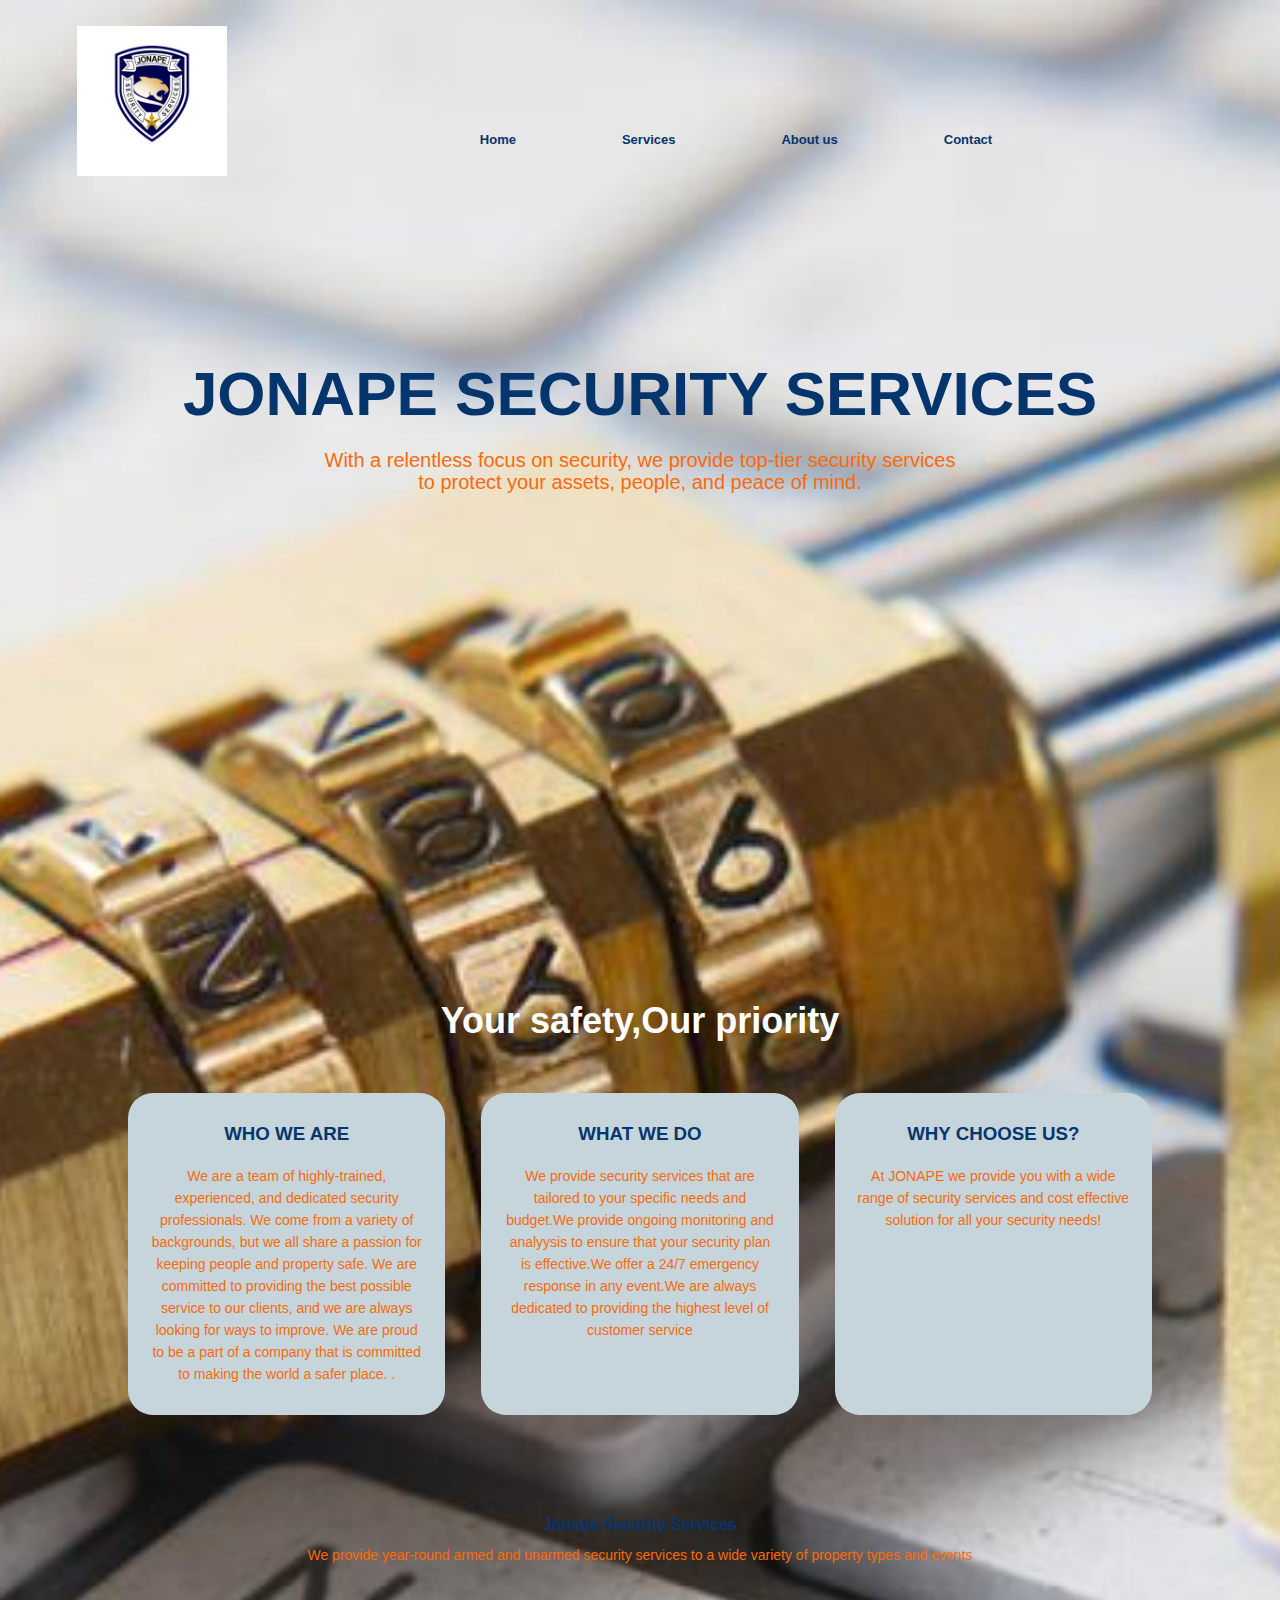
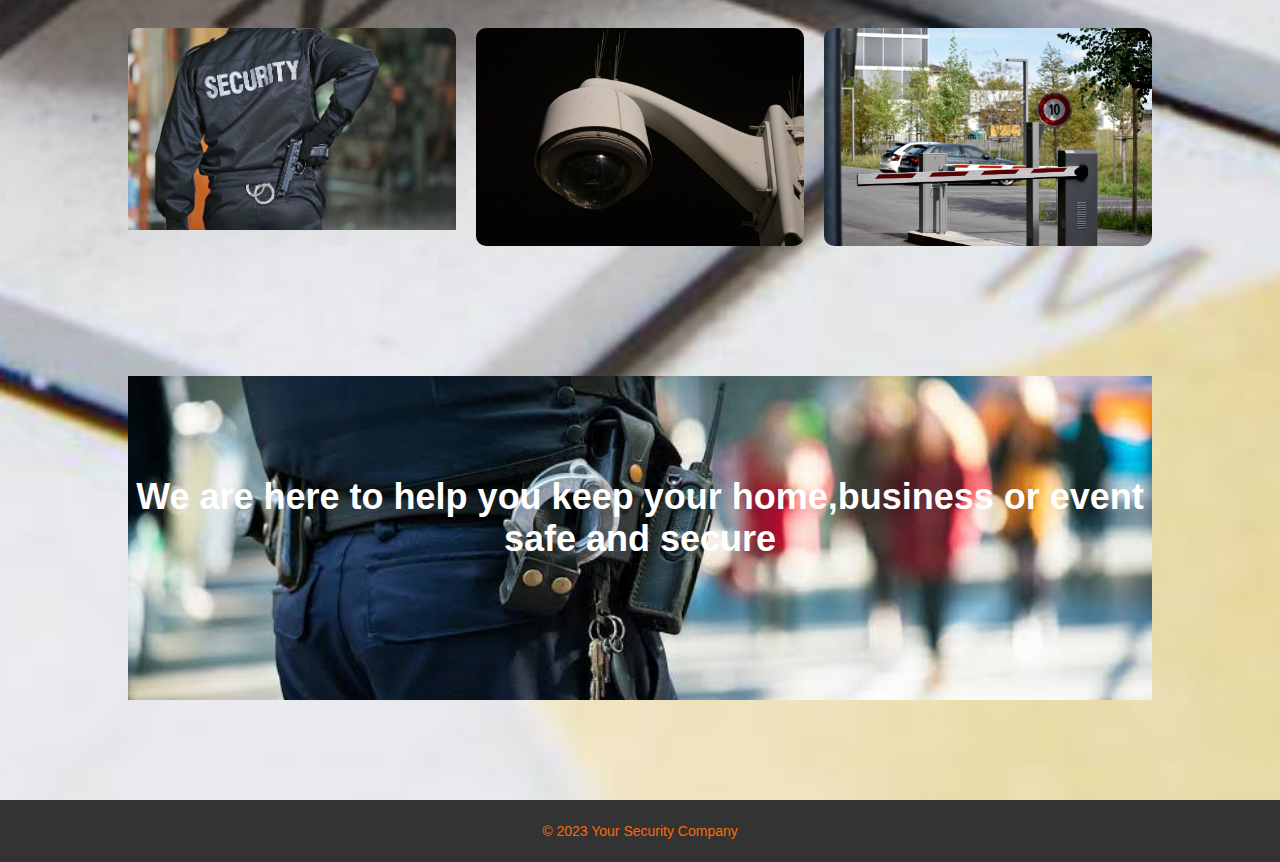
<file: index.html>
<!DOCTYPE html>
<html>
<head>

    <meta name="viewport" content="width=device-width, initial-scale=1.0">
    <title>JONAPE SECURITY SERVICES</title>
    <link rel="stylesheet" href="style.css">
    <link ref="stylesheet" href="https://cdn.jsdelivr.net/npm/@fortawesome/fontawesome-free@6.2.1/css/fontawesome.min.css">
   

</head>

<body>
    <section class="header">
        <nav>
        <a href="index.html"><image src="images/nape.jpeg"></a>
        <div class="nav-links" id="nav-links"> 
            <i class="fa fa-times"  onclick="hideMenu()"></i>
    <ul>
        
            <ul>
                <li><a href="index.html">Home</a></li>
                <li><a href="services.html">Services</a></li>
                <li><a href="About2.html">About us</a>
                <li><a href="contact.html">Contact</a></li>
            </ul>
            </div>
            <i class="fa fa-bars" onclick="showMenu()"></i>
        </nav>

        <div class="text-box">
            <h1>JONAPE SECURITY SERVICES</h1>
            <P>With a relentless focus on security, we provide top-tier security services<br> to protect your assets, people, and peace of mind.</P>
            

            
        </div>
    

        </div>
        
        
    </section>

    </section>
    <!----------Services---------->
    <section class="Services">
        <h1>Your safety,Our priority</h1>
       
        <div class="row">
            <div class="Services-col">
               
                <h3>WHO WE ARE</h3>
                <p>We are a team of highly-trained, experienced, and dedicated security professionals. We come from a variety of backgrounds, but we all share a passion for keeping people and property safe. We are committed to providing the best possible service to our clients, and we are always looking for ways to improve. We are proud to be a part of a company that is committed to making the world a safer place.
                    .</p>
            </div>
                <div class="Services-col">
                    
                    <h3>WHAT WE DO</h3>
                    <p>We provide security services that are tailored to your specific needs and budget.We provide ongoing monitoring and analyysis to ensure that your security plan is effective.We offer a 24/7 emergency response in any event.We are always dedicated to providing the highest level of customer service</p>
                </div>
            
                    <div class="Services-col">
                      
                        <h3>WHY CHOOSE US?</h3>
                        <p>At JONAPE  we provide you with a wide range of security services and cost effective solution for all your security needs! </p>

                                            </div>
                                    </div>

                                </div>
                            </div>

        </div>

    </section>
    <!----------Portfolio------->
    <section class="Portfolio">
        <hl><b>Jonape Security Services</b></hl>
        <p>We provide year-round armed and unarmed security services to a wide variety of property types and events</p>
        <div class="row">
            <div class="Portfolio-col">
                <img src="images/armed.jpeg" alt="armed gaurd">
                <div class="layer">
                     
                </div>
            </div>
                     <div class="Portfolio-col">
                        <img src="images/cctv.jpeg" alt="cctv image">
                        <div class="layer">
        
                        </div>
                        </div>
                        <div class="Portfolio-col">
                                <img src="images/security1.jpeg" alt="armed gaurd">
                                <div class="layer">
                            
                                </div>
                        </div>
                </div>
        
    </section>

    
    </section>
    <!------call to Action------>
    <section class="cta">
    <h1><b>We are here to help you keep your home,business or event safe and secure</b></h1>
    
     </section>
    <!------Javascript for Toggle Menu-------->
    <script>
        var navLinks = document.getElementById("navLinks")
        function showMenu(){
            navLinks.style.right = "0";
        }
        function hideMenu(){
            navLinks.style.right = "-200";
        }
    </script>
    <footer>
        <p>&copy; 2023 Your Security Company</p>
    </footer>

</body>
</html>
</file>
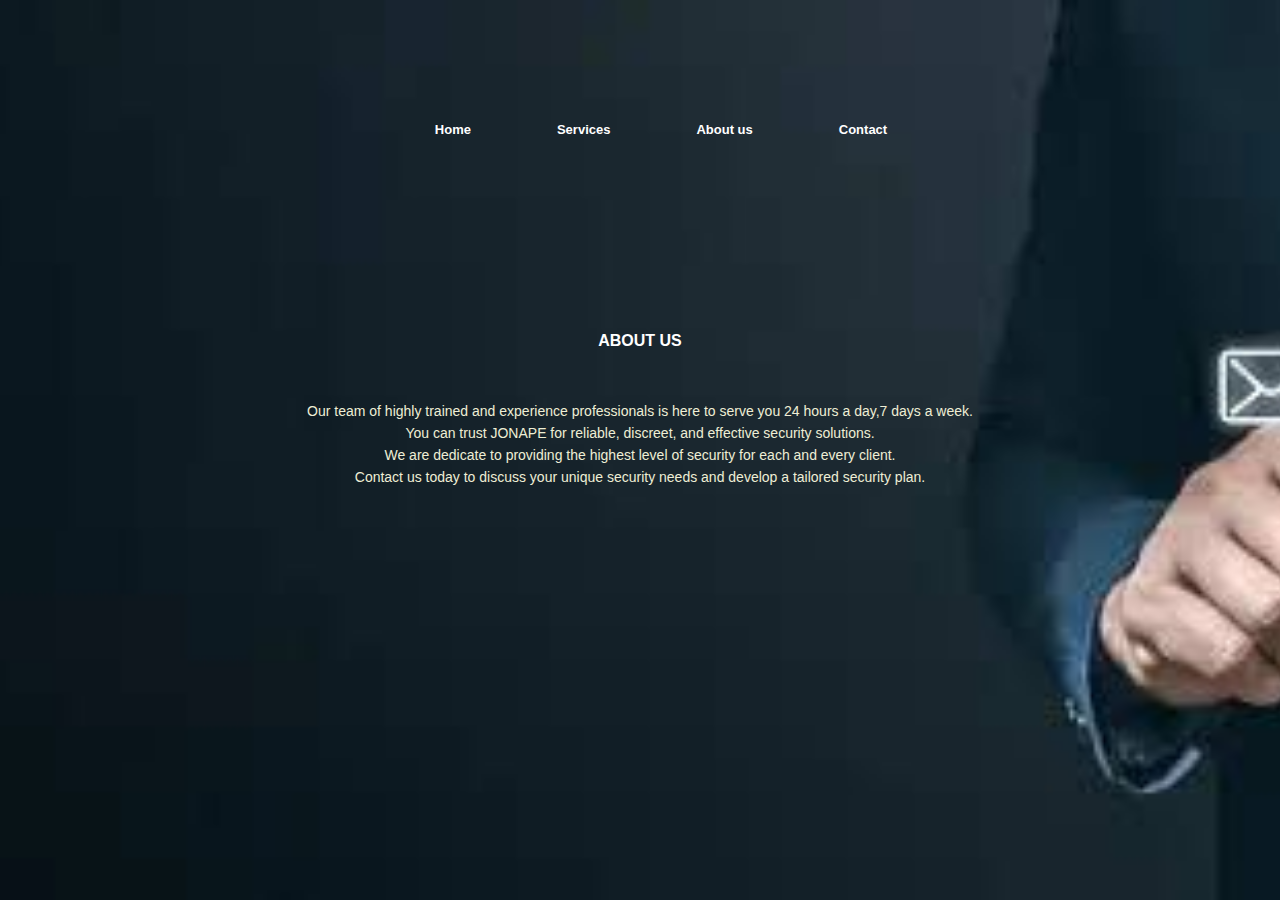
<file: About2.html>
<!DOCTYPE html>
<html lang='en'>


<head>
  <meta charset='UTF-8'>
  <title>Portfolio Homepage</title>
  <link href="https://fonts.googleapis.com/css?family=Lato" rel="stylesheet">
  <link rel="stylesheet" href="about.css">
</head>

<body>
  <section class="header">
      <nav>
      <div class="nav-links" id="nav-links"> 
          <i class="i class="fa fa-times onclick="hideMenu()"></i>
  <ul>
      
          <ul>
              <li><a href="index.html">Home</a></li>
              <li><a href="services.html">Services</a></li>
              <li><a href="About2.html">About us</a>
              <li><a href="contact.html">Contact</a></li>
          </ul>
          </div>
          <i class="fa fa-bars" onclick="showMenu()"></i>
      </nav>
      </div>


      <div class="right-side">
        <div class="brand">
        </div>
      </div>
    </div>

 <!--------Footer-------->
 <section class="footer">
  <h4><b>ABOUT US</b></h4>
  <p>Our team of highly trained and experience professionals is here to serve you 24 hours a day,7 days a week.<br> You can trust JONAPE for reliable, discreet, and effective security solutions.<br>
  We are dedicate to providing the highest level of security for each and every client.<br><b>Contact us today to discuss your unique security needs and develop a tailored security plan.<br></p>
  <div class="icons">
      <i class="fa fa-facebook"></i>
      <i class="fa fa-instagram"></i> 
      <i class="fa fa-linkedin"></i>



  </div>
</section>
</body>


</html>
</file>
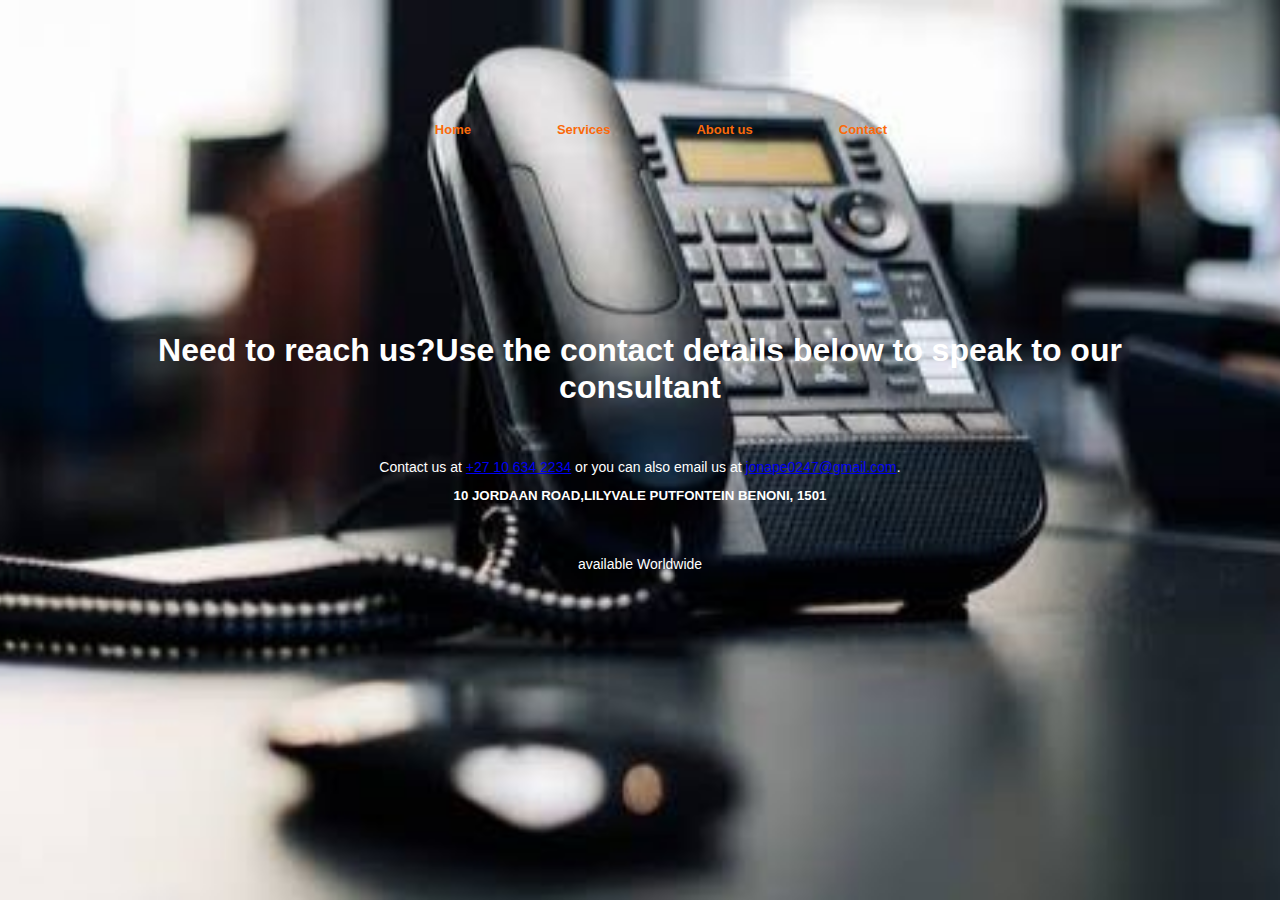
<file: contact.html>
<!DOCTYPE html>
<html lang='en'>


<head>
  <meta charset='UTF-8'>
  <title>Portfolio Homepage</title>
  <link href="https://fonts.googleapis.com/css?family=Lato" rel="stylesheet">
  <link rel="stylesheet" href="contact.css">
</head>
<body>
    <section class="header">
        <nav>
        <div class="nav-links" id="nav-links"> 
            <i class="i class="fa fa-times onclick="hideMenu()"></i>
    <ul>
        
            <ul>
                <li><a href="index.html">Home</a></li>
                <li><a href="services.html">Services</a></li>
                <li><a href="About2.html">About us</a>
                <li><a href="contact.html">Contact</a></li>
            </ul>
            </div>
            <i class="fa fa-bars" onclick="showMenu()"></i>
        </nav>
        </div>
  
  
  
        <div class="right-side">
          <div class="brand">
          </div>
        </div>
      </div>
<section class="cta">
    <h1><b>Need to reach us?Use the contact details below to speak to our consultant</b></h1>
    <p><b>Contact us at <a href="tel:+27 10 634 2234">+27 10 634 2234</a> or you can also email us at <a href="jonape0247@gmail.com">jonape0247@gmail.com</b></a>.</p>
    <i class="fa fa-times"></i>
    <span>
        <h5>10 JORDAAN ROAD,LILYVALE PUTFONTEIN BENONI, 1501</h5>
        <P>available Worldwide</P>
     </span>
     </section>
    </body>
    </html>
</file>
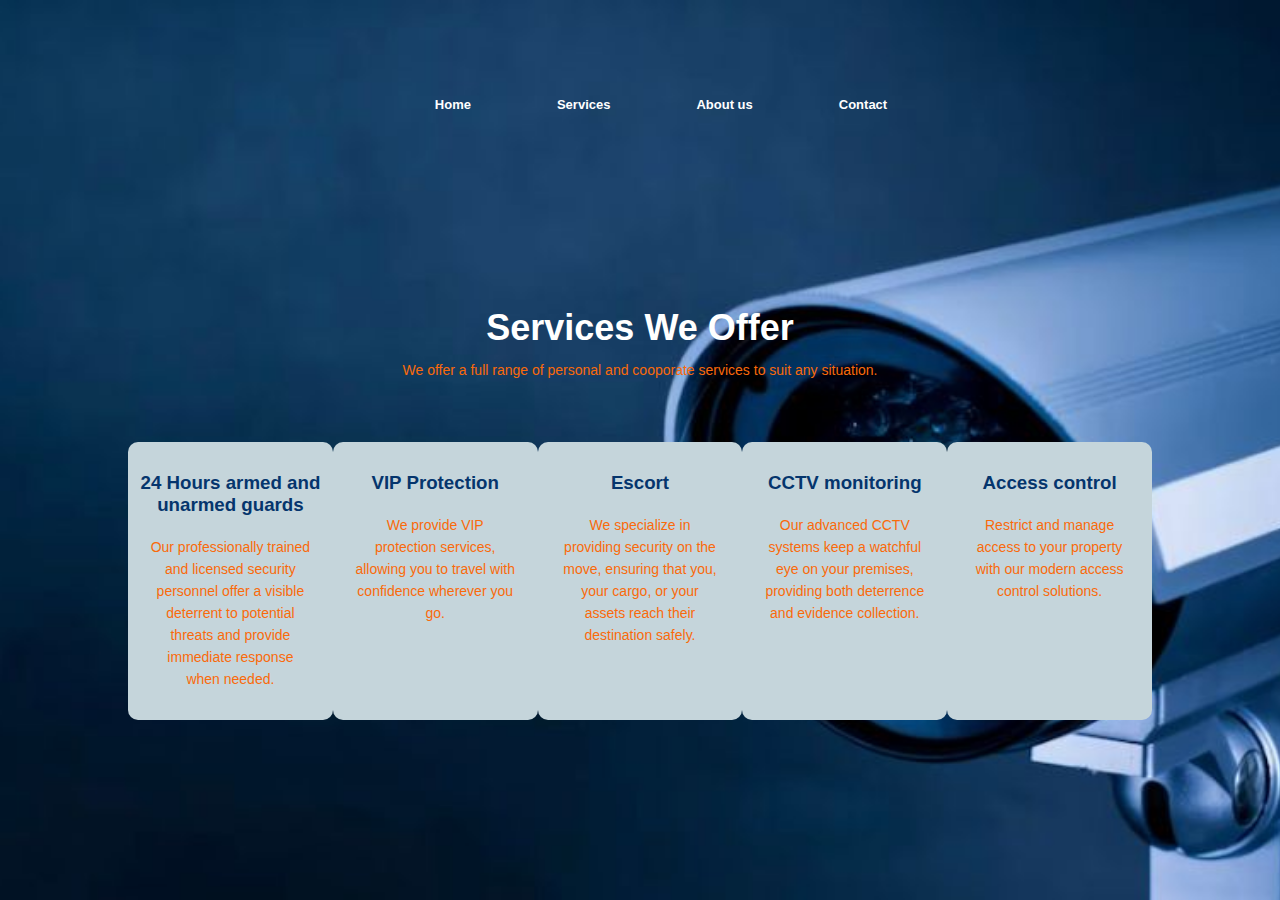
<file: services.html>
<!DOCTYPE html>
<html lang='en'>


<head>
  <meta charset='UTF-8'>
  <title>Portfolio Homepage</title>
  <link href="https://fonts.googleapis.com/css?family=Lato" rel="stylesheet">
  <link rel="stylesheet" href="services.css">
</head>
<body>
    <section class="header">
        <nav>
        <div class="nav-links" id="nav-links"> 
            <i class="i class="fa fa-times onclick="hideMenu()"></i>
    <ul>
        
            <ul>
                <li><a href="index.html">Home</a></li>
                <li><a href="services.html">Services</a></li>
                <li><a href="About2.html">About us</a>
                <li><a href="contact.html">Contact</a></li>
            </ul>
            </div>
            <i class="fa fa-bars" onclick="showMenu()"></i>
        </nav>
        </div>
  
        <div class="right-side">
          <div class="brand">

          </div>
          <!----------Services---------->
    <section class="Services">
        <h1>Services We Offer</h1>
        <P>We offer a full range of personal and cooporate services to suit any situation.</P>
        <div class="row">
            <div class="Services-col">
                <h3>24 Hours armed and unarmed guards</h3>
                <p> Our professionally trained and licensed security personnel offer a visible deterrent to potential threats and provide immediate response when needed.</p>
            </div>
                <div class="Services-col">
                    <h3>VIP Protection</h3>
                    <p>We provide VIP protection services, allowing you to travel with confidence wherever you go.</p>
                </div>
            
                    <div class="Services-col">
                        <h3>Escort</h3>
                        <p>We specialize in providing security on the move, ensuring that you, your cargo, or your assets reach their destination safely.</p>
                    </div>
                        <div class="Services-col">
                            <h3>CCTV monitoring</h3>
                            <p>Our advanced CCTV systems keep a watchful eye on your premises, providing both deterrence and evidence collection.</p>
                        </div>
                            <div class="Services-col">
                                <h3>Access control</h3>
                                <p>Restrict and manage access to your property with our modern access control solutions.</p>
                                
                                            </div>
                                    </div>

        </div>
      </div>
      </section>
</body>
</html>
</file>
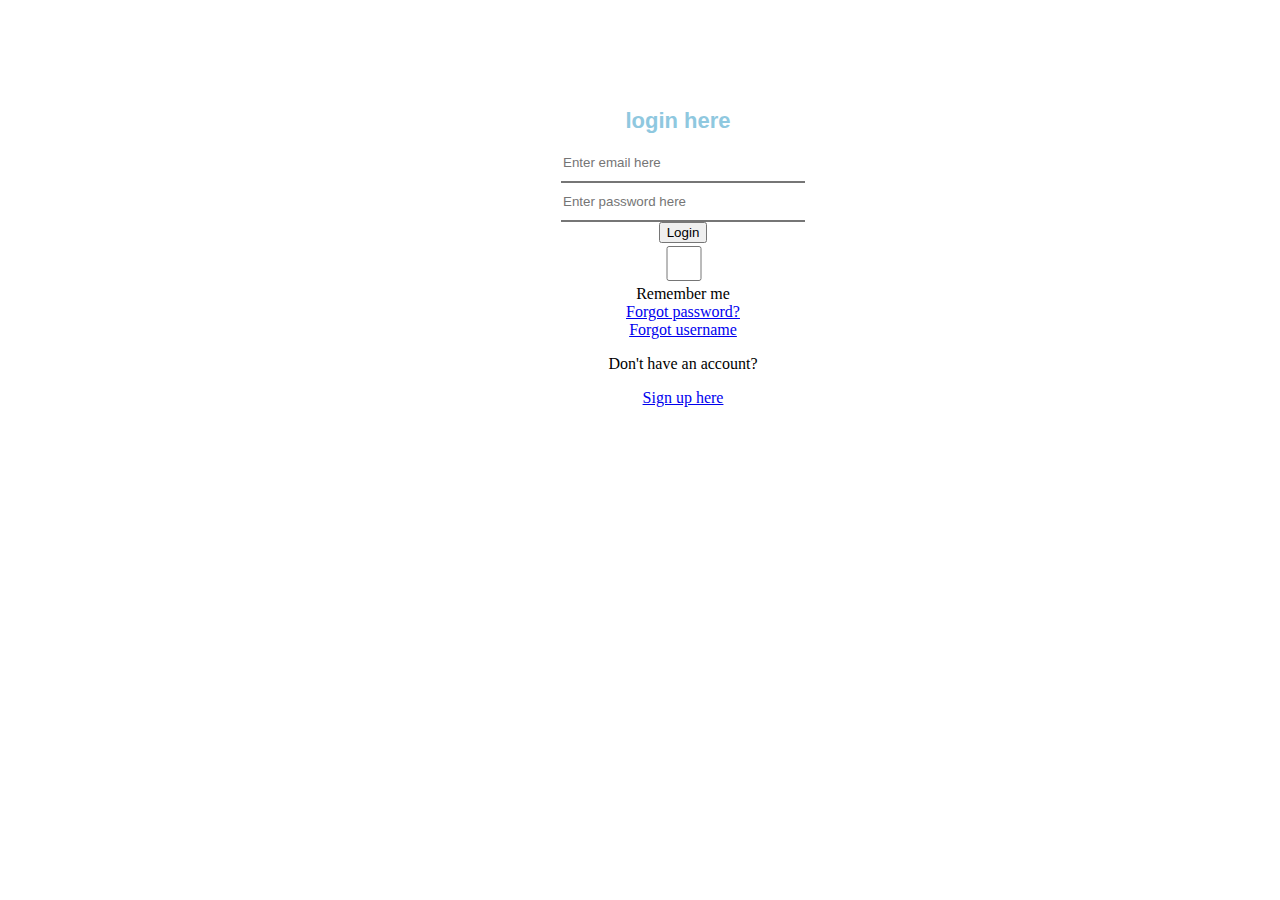
<file: Signup2.html>
<!DOCTYPE html>
<html lang='en'>


<head>
  <meta charset='UTF-8'>
  <title>Portfolio Homepage</title>
  <link href="https://fonts.googleapis.com/css?family=Lato" rel="stylesheet">
  <link rel="stylesheet" href="signup.css">
</head>

<div class="form">
    <h2>login here</h2>
    <input type="email" name="email" placeholder="Enter email here">
    <input type="password" name="" placeholder="Enter password here">
    <button class="btnn"><a href="#"></a>Login</button>
    
     <class="remember-forgot">
        <label><input type="checkbox"> Remember me</label><br>

        <a href="#">Forgot password? </a><br>
        <a href="#">Forgot username </a><br>
    
    <p class="link"> Don't have an account?</p>
    <a href="#">Sign up here</a>
    
    
</div>
</file>
<file: style.css>
*{
    margin: 0;
    padding: 0;
}
body{
    background-image: url("images/background.jpeg");
    background-size:cover;
    background-repeat: no-repeat;
    background-position: center;
    color:#05356d;
    min-height: 100VH;
    width: 100%;
    height: 100%;


}
.header{
    min-height: 100VH;
    width: 100%;
    height: 100%;
    background: linear-gradient(rgba(4,9,30,0,7),rgba(4,9,30,0,7)),url(images/nape.jpeg);
    background-position: center;
    background-size: cover;
    background-repeat: no-repeat;
    position: relative;
    
}


nav{
    display: flex;
    padding: 2% 6%;
    justify-content: space-between;
    align-items: right;
}
nav img{
    width: 150px;  

}
.nav-links{
    flex: 1;
    text-align: center;
}
.nav-links ul li{
    list-style: none;
    display: inline-block;
    padding: 8px 12px;
    position: relative;
}
.nav-links ul li a{
    color: #05356d;
    text-align: none;
    font-size: 13px;
}
.nav-links ul li::after{
    content: "";
    width: 0%;
    height: 2px;
    background: #05356d;
    display: block;
    margin: auto;
    transition: 0.5s;
}
.nav-links ul li:hover ::after{
    width: 100%;
}

.navbar{
    width: 1200px;
    height: 75px;
    margin: auto;
    display: flex;
    align-items: center;
    justify-content: space-between;
}
.text-box{
    width: 90%;
    color: #05356d;
    position: absolute;
    top: 50%;
    left: 50%;
    transform: translate(-50%,-50%);
    text-align: center;
}
.text-box h1{
    font-size: 62px;
    color: #05356d;
}
.text-box p{
    margin: 10px 0 40px;
    font-size: 20px;
    color: #fa6a0a;
}

.hero-btn{
    display: inline-block;
    text-decoration: none;
    color: #05356d;
    border: 1px solid #05356d;
    font-size: 13px;
    background: transparent;
    position: relative;
    cursor: pointer;
    
}
.hero-btn:hover{
    border:1px solid #fff;
    background: #fff;
    transition: 1s;
}
nav .fa{
    display: none;
}
@media(max-width: 700px){
    .text-box h1{
        font-size: 20px;
    }
.nav-links ul li{
    display: block;
}
.nav-links{
    position: absolute;
    
    top: 0;
    right: 0;
    text-align: left;
    z-index: 2;
    transition: 1s;
}
}
nav .fa{
    display: block;
    color: #fa6a0a;
    margin: 10px;
    font-size: 22px;
    cursor: pointer;
}
.nav-links ul{
    padding: 30px;

}


body {
    font-family: Arial, sans-serif;
    background-color: #f0f0f0;
}



nav ul {
    list-style: none;
    text-align: center;
}

.menu{
    width: 400px;
    float:none;
    height: 70px;

}
ul{
float: none;
display: flex;
justify-content: center;
align-items: center;


}
ul li{
    list-style: none;
    margin-left: 62px;
    margin-top: 27px;
    font-size: 14px;

}
ul li a{
    text-decoration: none;
    color: #05356d;
    font-family: Arial;
    font-weight: bold;
    transition: 0.4s ease-in-out;
}
ul li a:hover{
    color: rgb(241, 99, 5);
}
.search{
   width: 330px;
   float: left; 
   margin: 270px;
}
.srch{
    font-family: 'Times New Romain';
    width: 200px;
    height: 40px;
    background: transparent;
    border: 1px solid rgb(192, 210, 228);
    margin-top: 13 px;
    color:#ccc;
    border-right: none;
    font-size: 160px;
    float: left;
    padding: 10px;
    border-bottom-left-radius: 5px;
    border-top-left-radius: 5px;
}
.btn{
    width: 100px;
    height: 40px;
    background: #c5d5db;
    border: 2px solid rgb(3, 76, 124);
    margin-top: 13px;
    color: #ccc;
    border-top-right-radius: 5px;
    border-bottom-right-radius: 5x;

}
.btn:focus{
    outline: none;
    
}
.srch:focus{
    outline: none;
}

.form{
    width: 250px;
    height: 380px;
    background: linear-gradient(to top, rgb(3, 29, 44)50%,rgb(3, 29, 44)50%);
    position: absolute;
    top: -20px;
    left: 870px;
    border-radius: 10px;
    padding: 25px;
}
.form h2{
    width: 220px;
    font-family: sans-serif;
    text-align: center;
    color: #8fc8df;
    font-size: 22px;
    background-color: #fff;
    border-radius: 10px;
    margin: 2px;
    padding: 8px;

}
.form input{
width: 240px;
height: 35px;
border-bottom: 1px soid #8fc8df;
border-top: none;
border-right: none;
border-left: none;


}
.btnn {
width: 220px;
height: 40px;
background: #8fc8df;
border: none;
margin-top: 30px;
font-size: 18px;
border-radius: 10px;
cursor: pointer;
color: #fff;
transition: 0.4s ease;
}
.btnn:hover{
    background: #fff;
    color: #8fc8df;
}
.nav{
    width: 50%;
    margin: auto;
    padding: 35px 0;
    align-items: center;
    justify-content: space-between;

}



nav ul li {
    display: inline;
    margin-right: 20px;
    transition: .3s ease;
}

nav ul li:last-child {
    margin-right: 0;
}

nav a {
    text-decoration: none;
    color: #fff;
}
.nav :hover{
    background: #8fc8df;
    color: #05356d;
}

.hero {
    text-align: center;
    padding: 100px 0;
}

.hero h1 {
    font-size: 36px;
    margin-bottom: 20px;
}

.btn {
    display: inline-block;
    padding: 10px 20px;
    background-color: #333;
    color: #fff;
    text-decoration: none;
    border-radius: 5px;
}

.btn:hover {
    background-color:#fff;
    color: #8fc8df;

}
.btn a {
    text-decoration: none;
    color: #333;
    font-weight: bold;
}
.form .link {
   font-family: Arial, Helvetica, sans-serif; 
   font-size: 17px;
   text-align: center;
}
.form .link a {
    text-decoration: none;
    color: #8fc8df;

}
.liw {
    padding-top: 15px;
    padding-bottom: 10px;
    text-emphasis: center;
}
.img {
    width: 100px;
    height: auto;
}
.services {
    padding: 40px;
}




.service {
    text-align: center;
    margin-bottom: 40px;
}

.service img {
    max-width: 100%;
    height: auto;
    border: 1px solid #ccc;
    border-radius: 5px;
}

footer {
    background-color: #333;
    color: #fff;
    text-align: center;
    padding: 10px 0;
}

/*------- service -------*/ 
.Services{
    width: 80%;
    margin: auto;
    text-align: center;
    padding-top: 100px;
}
h1{
    font-size: 36px;
    font-weight: 600;
    color: #fff;
   
}
p{
    color: #fa6a0a;
    font-size: 14px;
    font-weight: 300;
    line-height: 22px;
    padding: 10px;
}
.row {
    margin-top: 5%;
    display: flex;
    justify-content: space-between;
}
.Services-col{
    flex-basis: 31%;
    background: #c5d5db;
    border-radius: 25px;
    margin-bottom: 5%;
    padding: 20px 12px;
    box-sizing: border-box;
    transition: 0.5s;
}
h3{
    text-align: center;
    font-weight: 600;
    margin: 10px 0;
}
.Services-col:hover{
    box-shadow: 0 0 20px 0 #000000;
}
@media(max-width: 700px){
    .row{
        flex-direction: column;
    }
}

/*--------Portfolio-------*/
.Portfolio{
    width: 80%;
    margin: auto;
    text-align: center;
    padding-top: 50px;
}
.Portfolio-col{
    flex-basis: 32%;
    border-radius: 10px;
    margin-bottom: 30px;
    position: relative;
    overflow: hidden;
}
.Portfolio-col img{
    width: 100%;
    display: block;
}
.layer{
    background: transparent;
    height: 100%;
    width: 100%;
    position: absolute;
    top: 0;
    left: 0;
    transition: 0.5s;
}

.layer h3{
    width: 100px;
    font-weight: 500;
    color: #fa6a0a;
    font-size: 26px;
    bottom: 0;
    left: 50%;
    transform: translate(-50%);
    position: absolute;
    opacity: 0;
    transition: 0.5s;
}
.layer:hover h3{
    bottom: 49%;
    opacity: 1;
}


/*------- call to Action ------*/
.cta{
    margin: 100px auto;
    width: 80%;
    background-image: url(images/unarmed.jpeg);
    background-position: center;
    background-size: cover;
    text-align: center;
    padding: 100px 0;
}
.cta h1{
color: #fff;
margin-bottom: 40px;
padding: 0;
}
@media(max-width: 700px){
    .cta h1{
        font-size: 24px;
    }
}
</file>
<file: about.css>
*{
    margin: 0;
    padding: 0;
}

nav{
    display: flex;
    padding: 2% 6%;
    justify-content: space-between;
    align-items: right;
}
nav img{
    width: 150px;  

}
.nav-links{
    flex: 1;
    text-align: center;
}
.nav-links ul li{
    list-style: none;
    display: inline-block;
    padding: 8px 12px;
    position: relative;
}
.nav-links ul li a{
    color: #fff ;
    text-align: none;
    font-size: 13px;
}
.nav-links ul li::after{
    content: "";
    width: 0%;
    height: 2px;
    background: 05356d;
    display: block;
    margin: auto;
    transition: 0.5s;
}
.nav-links ul li:hover ::after{
    width: 100%;
}

.navbar{
    width: 1200px;
    height: 75px;
    margin: auto;
    display: flex;
    align-items: center;
    justify-content: space-between;
}
.text-box{
    width: 90%;
    color: #fff;
    position: absolute;
    top: 50%;
    left: 50%;
    transform: translate(-50%,-50%);
    text-align: center;
}
.text-box h1{
    font-size: 62px;
    color:#ccc;
}
.text-box p{
    margin: 10px 0 40px;
    font-size: 20px;
    color: #fa6a0a;
}

.hero-btn{
    display: inline-block;
    text-decoration: none;
    color: #05356d;
    border: 1px solid #05356d;
    font-size: 13px;
    background: transparent;
    position: relative;
    cursor: pointer;
    
}
.hero-btn:hover{
    border:1px solid #fff;
    background: #fff;
    transition: 1s;
}
nav .fa{
    display: none;
}
@media(max-width: 700px){
    .text-box hl{
        font-size: 20px;
    }
}
.nav-links ul li{
    display: block;
}
.nav-links{
    z-index: 2;
    transition: 1s;
}
nav .fa{
    display: block;
    color: #fa6a0a;
    margin: 10px;
    font-size: 22px;
    cursor: pointer;
}
.nav-links ul{
    padding: 30px;

}


body {
    font-family: Arial, sans-serif;
    background-color: #6998ce;
    background-image: url(images/contact.jpeg);
    background-size:cover;
    background-repeat: no-repeat;
    background-position: center;
    color:#05356d;
    min-height: 100VH;
    width: 100%;
    height: 100%;


}



nav ul {
    list-style: none;
    text-align: center;
}

.menu{
    width: 400px;
    float:none;
    height: 70px;

}
ul{
float: none;
display: flex;
justify-content: center;
align-items: center;


}
ul li{
    list-style: none;
    margin-left: 62px;
    margin-top: 27px;
    font-size: 14px;

}
ul li a{
    text-decoration: none;
    color: #05356d
    ;
    font-family: Arial;
    font-weight: bold;
    transition: 0.4s ease-in-out;
}
ul li a:hover{
    color: rgb(241, 99, 5);
}
.search{
   width: 330px;
   float: left; 
   margin: 270px;
}
.srch{
    font-family: 'Times New Romain';
    width: 200px;
    height: 40px;
    background: transparent;
    border: 1px solid rgb(192, 210, 228);
    margin-top: 13 px;
    color:#ccc;
    border-right: none;
    font-size: 160px;
    float: left;
    padding: 10px;
    border-bottom-left-radius: 5px;
    border-top-left-radius: 5px;
}
/*--------footer-------*/
.footer{
    margin: 0px auto;
    width: 80%;

    background-size: cover;
    text-align: center;
    padding: 100px 0;
}
.footer h4{
   color:#fff;
margin-bottom: 40px;
padding: 0;
text-align: center;
}
p{
    color: #eeeed5;
    font-size: 14px;
    font-weight: 300;
    line-height: 22px;
    padding: 10px;
}
</file>
<file: contact.css>
*{
    margin: 0;
    padding: 0;
}

nav{
    display: flex;
    padding: 2% 6%;
    justify-content: space-between;
    align-items: right;
}
nav img{
    width: 150px;  

}
.nav-links{
    flex: 1;
    text-align: center;
}
.nav-links ul li{
    list-style: none;
    display: inline-block;
    padding: 8px 12px;
    position: relative;
}
.nav-links ul li a{
    color:#fa6a0a ;
    text-align: none;
    font-size: 13px;
}
.nav-links ul li::after{
    content: "";
    width: 0%;
    height: 2px;
    background: 05356d;
    display: block;
    margin: auto;
    transition: 0.5s;
}
.nav-links ul li:hover ::after{
    width: 100%;
}

.navbar{
    width: 1200px;
    height: 75px;
    margin: auto;
    display: flex;
    align-items: center;
    justify-content: space-between;
}
.text-box{
    width: 90%;
    color: #fff;
    position: absolute;
    top: 50%;
    left: 50%;
    transform: translate(-50%,-50%);
    text-align: center;
}
.text-box h1{
    font-size: 62px;
    color: #05356d;
}
.text-box p{
    margin: 10px 0 40px;
    font-size: 20px;
    color: #fa6a0a;
}

.hero-btn{
    display: inline-block;
    text-decoration: none;
    color: #05356d;
    border: 1px solid #05356d;
    font-size: 13px;
    background: transparent;
    position: relative;
    cursor: pointer;
    
}
.hero-btn:hover{
    border:1px solid #fff;
    background: #fff;
    transition: 1s;
}
nav .fa{
    display: none;
}
@media(max-width: 700px){
    .text-box hl{
        font-size: 20px;
    }
}
.nav-links ul li{
    display: block;
}
.nav-links{
    z-index: 2;
    transition: 1s;
}
nav .fa{
    display: block;
    color: #fa6a0a;
    margin: 10px;
    font-size: 22px;
    cursor: pointer;
}
.nav-links ul{
    padding: 30px;

}


body {
    font-family: Arial, sans-serif;
    background-color: #6998ce;
    background-image: url(images/call.jpeg);
    background-size:cover;
    background-repeat: no-repeat;
    background-position: center;
    color:#05356d;
    min-height: 100VH;
    width: 100%;
    height: 100%;


}



nav ul {
    list-style: none;
    text-align: center;
}

.menu{
    width: 400px;
    float:none;
    height: 70px;

}
ul{
float: none;
display: flex;
justify-content: center;
align-items: center;


}
ul li{
    list-style: none;
    margin-left: 62px;
    margin-top: 27px;
    font-size: 14px;

}
ul li a{
    text-decoration: none;
    color: #05356d
    ;
    font-family: Arial;
    font-weight: bold;
    transition: 0.4s ease-in-out;
}
ul li a:hover{
    color: rgb(241, 99, 5);
}
.search{
   width: 330px;
   float: left; 
   margin: 270px;
}
.srch{
    font-family: 'Times New Romain';
    width: 200px;
    height: 40px;
    background: transparent;
    border: 1px solid rgb(192, 210, 228);
    margin-top: 13 px;
    color:#ccc;
    border-right: none;
    font-size: 160px;
    float: left;
    padding: 10px;
    border-bottom-left-radius: 5px;
    border-top-left-radius: 5px;
}

.cta{
    margin: 0px auto;
    width: 80%;

    background-size: cover;
    text-align: center;
    padding: 100px 0;
}
.cta h5{
    color:#fff;
    margin-bottom: 40px;
    padding: 0;
    text-align: center;
    
}
.cta h1{
color: #fff;
margin-bottom: 40px;
padding: 0;
}
p{
    color: #fff;
    font-size: 14px;
    font-weight: 300;
    line-height: 22px;
    padding: 10px;
}

@media(max-width: 700px){
    .cta h1{
        font-size: 24px;
    }
}
</file>
<file: services.css>
*{
    margin: 0;
    padding: 0;
}
body{
    background-image: url("images/services.jpeg");
    background-size:cover;
    background-repeat: no-repeat;
    background-position: center;
    color:#05356d;
    min-height: 100VH;
    width: 100%;
    height: 100%;


}
nav{
    display: flex;
    padding: 2% 6%;
    justify-content: space-between;
    align-items: right;
}
nav img{
    width: 150px;  

}
.nav-links{
    flex: 1;
    text-align: center;
}
.nav-links ul li{
    list-style: none;
    display: inline-block;
    padding: 8px 12px;
    position: relative;
}
.nav-links ul li a{
    color: #fff;
    text-align: none;
    font-size: 13px;
}
.nav-links ul li::after{
    content: "";
    width: 0%;
    height: 2px;
    background: #fff;
    display: block;
    margin: auto;
    transition: 0.5s;
}
.nav-links ul li:hover ::after{
    width: 100%;
}

.navbar{
    width: 1200px;
    height: 75px;
    margin: auto;
    display: flex;
    align-items: center;
    justify-content: space-between;
}
.text-box{
    width: 90%;
    color: #05356d;
    position: absolute;
    top: 50%;
    left: 50%;
    transform: translate(-50%,-50%);
    text-align: center;
}
.text-box h1{
    font-size: 62px;
    color: #05356d;
}
.text-box p{
    margin: 10px 0 40px;
    font-size: 20px;
    color: #fa6a0a;
}
.hero-btn{
    display: inline-block;
    text-decoration: none;
    color: #05356d;
    border: 1px solid #05356d;
    font-size: 13px;
    background: transparent;
    position: relative;
    cursor: pointer;
    
}
.hero-btn:hover{
    border:1px solid #fff;
    background: #fff;
    transition: 1s;
}
nav .fa{
    display: none;
}
@media(max-width: 700px){
    .text-box hl{
        font-size: 20px;
    }
}
.nav-links ul li{
    display: block;
}
.nav-links{
    z-index: 2;
    transition: 1s;
}
nav .fa{
    display: block;
    color: #fa6a0a;
    margin: 10px;
    font-size: 22px;
    cursor: pointer;
}
.nav-links ul{
    padding: 30px;

}
body {
    font-family: Arial, sans-serif;
    background-color: #f0f0f0;
}



nav ul {
    list-style: none;
    text-align: center;
}

.menu{
    width: 400px;
    float:none;
    height: 70px;

}
ul{
float: none;
display: flex;
justify-content: center;
align-items: center;


}
ul li{
    list-style: none;
    margin-left: 62px;
    margin-top: 2px;
    font-size: 14px;

}
ul li a{
    text-decoration: none;
    color: #05356d;
    font-family: Arial;
    font-weight: bold;
    transition: 0.4s ease-in-out;
}
ul li a:hover{
    color: rgb(241, 99, 5);
}


/*------- service -------*/ 
.Services{
    width: 80%;
    margin: auto;
    text-align: center;
    padding-top: 100px;
}
h1{
    font-size: 36px;
    font-weight: 600;
    color: #fff;
}
p{
    color: #fa6a0a;
    font-size: 14px;
    font-weight: 300;
    line-height: 22px;
    padding: 10px;
}
.row {
    margin-top: 5%;
    display: flex;
    justify-content: space-between;
}
.Services-col{
    flex-basis: 31%;
    background: #c5d5db;
    border-radius: 10px;
    margin-bottom: 5%;
    padding: 20px 12px;
    box-sizing: border-box;
    transition: 0.5s;
}
h3{
    text-align: center;
    font-weight: 600;
    margin: 10px 0;
}
.Services-col:hover{
    box-shadow: 0 0 20px 0 #000000;
}
@media(max-width: 700px){
    .row{
        flex-direction: column;
    }
}
</file>
<file: signup.css>
.form{
    width: 250px;
    height: 380px;
    background-color: #fff;
    /* background: url(images/unarmed.jpeg); */
    position: relative;
    top: 40px;
    text-align: center;
    left: 500px;
    border-radius: 10px;
    padding: 50px;
}
.form h2{
    width: 220px;
    font-family: sans-serif;
    text-align: center;
    color: #8fc8df;
    font-size: 22px;
    background-color: #fff;
    border-radius: 10px;
    margin: 2px;
    padding: 8px;


}
.form input{
width: 240px;
height: 35px;
border-bottom: 1px soid #fff;
border-top: none;
border-right: none;
border-left: none;


}
</file>
